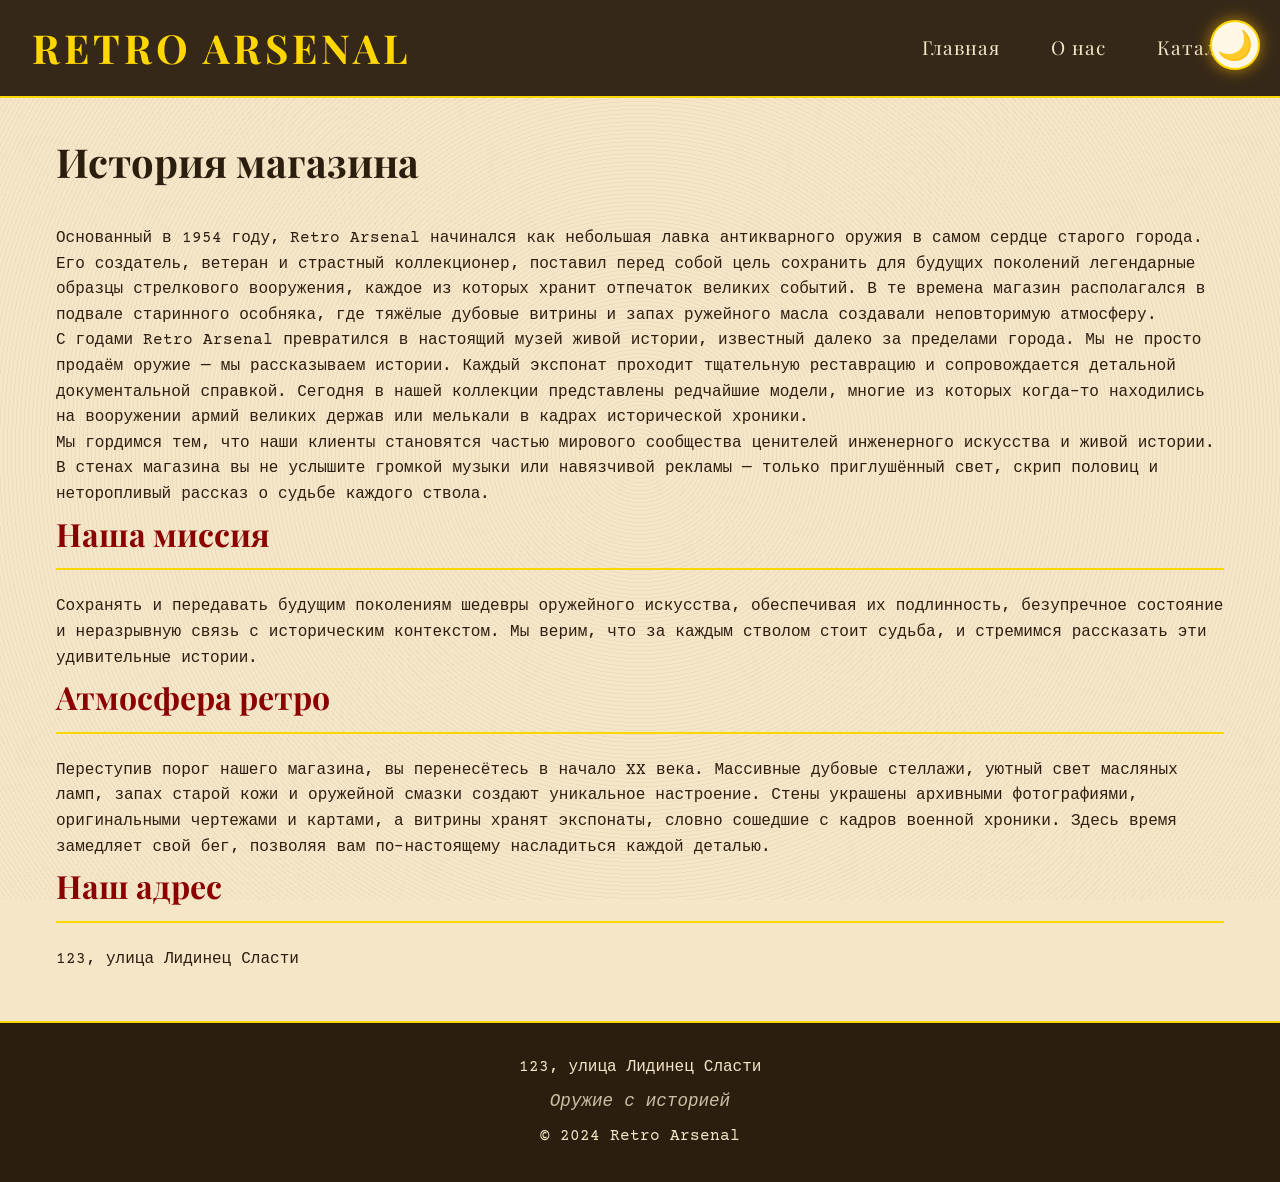
<file: about.html>
<!DOCTYPE html>
<html lang="ru">
<head>
  <meta charset="UTF-8">
  <meta name="viewport" content="width=device-width, initial-scale=1.0">
  <title>Retro Arsenal — О нас</title>
  <link rel="stylesheet" href="style.css">
</head>
<body>
  <button id="theme-toggle" aria-label="Переключить тему">🌙</button>

  <header class="site-header">
    <div class="logo">Retro Arsenal</div>
    <nav class="main-nav" aria-label="Основная навигация">
      <ul>
        <li><a href="index.html">Главная</a></li>
        <li><a href="about.html">О нас</a></li>
        <li><a href="page.html">Каталог</a></li>
      </ul>
    </nav>
  </header>

  <main>
    <!-- История магазина -->
    <section class="about-history fade-in delay-1">
      <h1>История магазина</h1>
      <p>Основанный в 1954 году, Retro Arsenal начинался как небольшая лавка антикварного оружия в самом сердце старого города. Его создатель, ветеран и страстный коллекционер, поставил перед собой цель сохранить для будущих поколений легендарные образцы стрелкового вооружения, каждое из которых хранит отпечаток великих событий. В те времена магазин располагался в подвале старинного особняка, где тяжёлые дубовые витрины и запах ружейного масла создавали неповторимую атмосферу.</p>
      <p>С годами Retro Arsenal превратился в настоящий музей живой истории, известный далеко за пределами города. Мы не просто продаём оружие — мы рассказываем истории. Каждый экспонат проходит тщательную реставрацию и сопровождается детальной документальной справкой. Сегодня в нашей коллекции представлены редчайшие модели, многие из которых когда-то находились на вооружении армий великих держав или мелькали в кадрах исторической хроники.</p>
      <p>Мы гордимся тем, что наши клиенты становятся частью мирового сообщества ценителей инженерного искусства и живой истории. В стенах магазина вы не услышите громкой музыки или навязчивой рекламы — только приглушённый свет, скрип половиц и неторопливый рассказ о судьбе каждого ствола.</p>
    </section>

    <!-- Миссия -->
    <section class="about-mission fade-in delay-2">
      <h2>Наша миссия</h2>
      <p>Сохранять и передавать будущим поколениям шедевры оружейного искусства, обеспечивая их подлинность, безупречное состояние и неразрывную связь с историческим контекстом. Мы верим, что за каждым стволом стоит судьба, и стремимся рассказать эти удивительные истории.</p>
    </section>

    <!-- Атмосфера ретро -->
    <section class="about-atmosphere fade-in delay-3">
      <h2>Атмосфера ретро</h2>
      <p>Переступив порог нашего магазина, вы перенесётесь в начало XX века. Массивные дубовые стеллажи, уютный свет масляных ламп, запах старой кожи и оружейной смазки создают уникальное настроение. Стены украшены архивными фотографиями, оригинальными чертежами и картами, а витрины хранят экспонаты, словно сошедшие с кадров военной хроники. Здесь время замедляет свой бег, позволяя вам по-настоящему насладиться каждой деталью.</p>
    </section>

    <!-- Адрес (без телефона) -->
    <section class="about-address fade-in delay-4">
      <h2>Наш адрес</h2>
      <p>123, улица Лидинец Сласти</p>
    </section>
  </main>

  <footer class="site-footer fade-in delay-5">
    <p>123, улица Лидинец Сласти</p>
    <p class="slogan">Оружие с историей</p>
    <p>&copy; 2024 Retro Arsenal</p>
  </footer>

  <script>
    (function() {
      const themeToggle = document.getElementById('theme-toggle');
      const body = document.body;

      const savedTheme = localStorage.getItem('theme');
      if (savedTheme === 'dark') {
        body.classList.add('dark-theme');
        themeToggle.textContent = '☀️';
      }

      themeToggle.addEventListener('click', () => {
        body.classList.toggle('dark-theme');
        if (body.classList.contains('dark-theme')) {
          localStorage.setItem('theme', 'dark');
          themeToggle.textContent = '☀️';
        } else {
          localStorage.setItem('theme', 'light');
          themeToggle.textContent = '🌙';
        }
      });
    })();
  </script>
</body>
</html>
</file>
<file: style.css>
/* ============================================
   Retro Arsenal - Главный файл стилей
   Строгое разделение структуры и оформления
   ============================================ */

/* Подключение ретро-шрифтов */
@import url('https://fonts.googleapis.com/css2?family=Playfair+Display:wght@400;700&family=Courier+Prime:wght@400;700&display=swap');

/* === Сброс и базовые настройки === */
*,
*::before,
*::after {
  margin: 0;
  padding: 0;
  box-sizing: border-box;
}

/* === CSS-переменные для светлой и тёмной тем === */
:root {
  /* Светлая тема (по умолчанию) */
  --bg-color: #F5E6C8;            /* кремовый фон */
  --text-color: #2c1e0f;          /* тёмно-коричневый текст */
  --card-bg: #FFF8E7;             /* слоновая кость для карточек */
  --accent: #8B0000;              /* глубокий красный */
  --accent-light: #B22222;        /* более яркий красный */
  --gold: #FFD700;                /* золотой акцент */
  --gold-dark: #B8860B;           /* тёмное золото */
  --border-color: #3a2e1f;        /* тёмная граница */
  --shadow-color: rgba(0,0,0,0.2);/* тени */
  --noise-color: rgba(0,0,0,0.04);/* цвет зернистости */
  --footer-bg: #2c1e0f;           /* фон подвала */
  --footer-text: #F5E6C8;         /* текст подвала */
  --header-bg: rgba(44,30,15,0.95);/* полупрозрачный фон шапки */
  --header-text: #F5E6C8;         /* текст в шапке */
  --btn-text: #8B0000;            /* цвет текста на кнопках */
  --img-filter: sepia(0.6) contrast(1.1) brightness(0.9); /* ретро-фильтр для изображений */
}

/* Тёмная тема */
.dark-theme {
  --bg-color: #0a0a0a;
  --text-color: #F5E6C8;
  --card-bg: #1c1c1c;
  --accent: #9b1b30;
  --accent-light: #c12b3a;
  --gold: #d4af37;
  --gold-dark: #b8960c;
  --border-color: #5a4a3a;
  --shadow-color: rgba(0,0,0,0.6);
  --noise-color: rgba(255,255,255,0.03);
  --footer-bg: #0a0a0a;
  --footer-text: #ccc;
  --header-bg: rgba(10,10,10,0.95);
  --header-text: #F5E6C8;
  --btn-text: #d4af37;
  --img-filter: sepia(0.4) contrast(1.2) brightness(0.7);
}

/* === Плавный переход фона при смене темы === */
body {
  background-color: var(--bg-color);
  color: var(--text-color);
  font-family: 'Courier Prime', monospace;
  line-height: 1.6;
  position: relative;
  overflow-x: hidden;
  transition: background-color 0.5s ease, color 0.5s ease;
}

/* === Текстура зернистости (шум) через псевдоэлемент === */
body::before {
  content: "";
  position: fixed;
  top: 0;
  left: 0;
  width: 100%;
  height: 100%;
  pointer-events: none;
  z-index: -1;
  /* Эффект старой плёнки: повторяющийся радиальный градиент */
  background: repeating-radial-gradient(
    circle at 50% 50%,
    var(--noise-color) 0,
    var(--noise-color) 1px,
    transparent 1px,
    transparent 4px
  );
}

/* === Типографика === */
h1, h2, h3, h4 {
  font-family: 'Playfair Display', serif;
  font-weight: 700;
  margin-bottom: 0.8em;
}

h1 {
  font-size: 2.5rem;
}

h2 {
  font-size: 2rem;
  color: var(--accent);
  border-bottom: 2px solid var(--gold);
  padding-bottom: 0.3em;
  margin-bottom: 1.5rem;
}

/* === Шапка сайта и навигация === */
.site-header {
  background-color: var(--header-bg);
  backdrop-filter: blur(5px);
  position: sticky;
  top: 0;
  z-index: 10;
  padding: 1rem 2rem;
  display: flex;
  justify-content: space-between;
  align-items: center;
  flex-wrap: wrap;
  border-bottom: 2px solid var(--gold);
}

/* Логотип магазина */
.logo {
  font-family: 'Playfair Display', serif;
  font-size: 2.5rem;
  font-weight: 700;
  color: var(--gold);
  text-transform: uppercase;
  letter-spacing: 0.1em;
  /* Анимация мерцания неона */
  animation: logoGlow 2s ease-in-out infinite alternate;
}

@keyframes logoGlow {
  from {
    text-shadow: 0 0 5px var(--accent), 0 0 10px var(--gold);
  }
  to {
    text-shadow: 0 0 15px var(--accent-light), 0 0 30px var(--gold), 0 0 40px var(--gold-dark);
  }
}

/* Основное меню */
.main-nav ul {
  list-style: none;
  display: flex;
  gap: 2rem;
  flex-wrap: wrap;
}

.main-nav a {
  color: var(--header-text);
  text-decoration: none;
  font-family: 'Playfair Display', serif;
  font-size: 1.2rem;
  letter-spacing: 0.05em;
  padding: 0.3em 0.5em;
  border-bottom: 2px solid transparent;
  transition: color 0.3s, border-color 0.3s;
}

.main-nav a:hover {
  color: var(--gold);
  border-bottom-color: var(--gold);
}

/* === Кнопка переключения темы === */
#theme-toggle {
  position: fixed;
  top: 20px;
  right: 20px;
  z-index: 100;
  background: var(--card-bg);
  border: 2px solid var(--gold);
  border-radius: 50%;
  width: 50px;
  height: 50px;
  font-size: 1.8rem;
  cursor: pointer;
  display: flex;
  align-items: center;
  justify-content: center;
  box-shadow: 0 0 15px var(--gold-dark);
  transition: background-color 0.3s, transform 0.2s;
  animation: pulse 2s infinite;
}

@keyframes pulse {
  0% { transform: scale(1); }
  50% { transform: scale(1.1); }
  100% { transform: scale(1); }
}

#theme-toggle:hover {
  transform: scale(1.15);
  animation: none;
}

/* === Основной контент === */
main {
  max-width: 1200px;
  margin: 2rem auto;
  padding: 0 1rem;
}

/* === Секции с плавным появлением (fadeInUp) === */
.fade-in {
  opacity: 0;
  animation: fadeInUp 0.8s ease forwards;
}

.delay-1 { animation-delay: 0.2s; }
.delay-2 { animation-delay: 0.4s; }
.delay-3 { animation-delay: 0.6s; }
.delay-4 { animation-delay: 0.8s; }
.delay-5 { animation-delay: 1.0s; }

@keyframes fadeInUp {
  from {
    opacity: 0;
    transform: translateY(30px);
  }
  to {
    opacity: 1;
    transform: translateY(0);
  }
}

/* === Сетка для преимуществ на главной === */
.features-grid {
  display: grid;
  grid-template-columns: repeat(auto-fill, minmax(220px, 1fr));
  gap: 1.5rem;
  margin-top: 1.5rem;
}

.feature-item {
  background: var(--card-bg);
  padding: 1.5rem;
  border: 2px solid var(--border-color);
  outline: 2px solid var(--accent);
  outline-offset: 2px;
  text-align: center;
  box-shadow: 0 4px 8px var(--shadow-color);
  transition: transform 0.3s, box-shadow 0.3s;
}

.feature-item:hover {
  transform: scale(1.02);
  box-shadow: 0 8px 16px var(--shadow-color);
}

.feature-item h3 {
  font-size: 1.3rem;
  color: var(--accent);
  margin-bottom: 0.5rem;
}

/* === Сетка для товаров (главная и каталог) === */
.products-grid,
.catalog-grid {
  display: grid;
  grid-template-columns: repeat(auto-fill, minmax(280px, 1fr));
  gap: 2rem;
  margin-top: 2rem;
}

/* === Карточка товара === */
.product-card {
  background: var(--card-bg);
  border: 2px solid var(--border-color);
  outline: 2px solid var(--accent);
  outline-offset: 2px;
  padding: 1rem;
  text-align: center;
  position: relative;
  text-decoration: none;
  color: inherit;
  display: flex;
  flex-direction: column;
  align-items: center;
  box-shadow: 0 4px 12px var(--shadow-color);
  transition: all 0.3s ease;
  /* Эффект состаривания: полупрозрачные углы */
  background-image: linear-gradient(135deg, rgba(255,255,255,0.1) 0%, transparent 50%);
}

/* Потёртости по краям */
.product-card::before {
  content: "";
  position: absolute;
  top: 0;
  left: 0;
  width: 100%;
  height: 100%;
  pointer-events: none;
  background: radial-gradient(ellipse at center, transparent 60%, rgba(0,0,0,0.15) 100%);
  z-index: 0;
}

/* Интерактивные элементы поверх псевдоэлементов */
.product-card > * {
  position: relative;
  z-index: 1;
}

/* Эффекты при наведении */
.product-card:hover {
  transform: scale(1.03) rotate(0.8deg);
  border-color: var(--gold);
  outline-color: var(--gold);
  box-shadow: 0 12px 24px rgba(255,215,0,0.3);
}

/* Изображение внутри карточки */
.card-image {
  width: 100%;
  overflow: hidden;
  border: 1px solid var(--border-color);
  margin-bottom: 0.8rem;
  position: relative;
}

.card-image img {
  display: block;
  width: 100%;
  height: auto;
  filter: var(--img-filter);
  transition: filter 0.3s;
}

/* Виньетка на изображении для ретро-эффекта */
.card-image::after {
  content: "";
  position: absolute;
  top: 0;
  left: 0;
  right: 0;
  bottom: 0;
  background: radial-gradient(ellipse at center, transparent 50%, rgba(0,0,0,0.5) 100%);
  pointer-events: none;
}

/* Заголовок карточки (название оружия) */
.product-card h3 {
  font-family: 'Playfair Display', serif;
  font-size: 1.2rem;
  color: var(--accent);
  margin: 0.5rem 0;
}

/* Краткое описание */
.description {
  font-size: 0.9rem;
  margin-bottom: 0.5rem;
  color: var(--text-color);
  opacity: 0.9;
}

/* Цена */
.price {
  font-size: 1.4rem;
  font-weight: 700;
  color: var(--gold-dark);
  margin: 0.5rem 0;
  font-family: 'Courier Prime', monospace;
  letter-spacing: 0.05em;
}

/* Декоративная кнопка "Подробнее" */
.btn-details {
  display: inline-block;
  margin-top: auto;
  padding: 0.4em 1.5em;
  border: 1px solid var(--accent);
  color: var(--btn-text);
  background: transparent;
  text-transform: uppercase;
  letter-spacing: 0.08em;
  font-family: 'Courier Prime', monospace;
  font-weight: 700;
  cursor: pointer;
  transition: all 0.3s ease;
  position: relative;
  z-index: 2;
}

.btn-details:hover {
  background-color: var(--accent);
  color: var(--card-bg);
  border-color: var(--gold);
  box-shadow: 0 0 12px var(--gold);
}

/* === Подвал сайта === */
.site-footer {
  background: var(--footer-bg);
  color: var(--footer-text);
  text-align: center;
  padding: 2rem 1rem;
  margin-top: 3rem;
  border-top: 2px solid var(--gold);
}

.site-footer .slogan {
  font-style: italic;
  margin: 0.5rem 0;
  font-size: 1.1rem;
  opacity: 0.8;
}

/* === Адаптивность === */
@media (max-width: 768px) {
  .site-header {
    flex-direction: column;
    text-align: center;
  }

  .main-nav ul {
    flex-direction: column;
    align-items: center;
    gap: 0.8rem;
    margin-top: 1rem;
  }

  .logo {
    font-size: 2rem;
  }

  h1 {
    font-size: 2rem;
  }

  h2 {
    font-size: 1.6rem;
  }

  .products-grid,
  .catalog-grid {
    grid-template-columns: 1fr;
  }

  #theme-toggle {
    width: 45px;
    height: 45px;
    font-size: 1.5rem;
  }
}

@media (max-width: 480px) {
  .features-grid {
    grid-template-columns: 1fr;
  }

  .product-card {
    outline-offset: 1px;
  }
}
</file>
